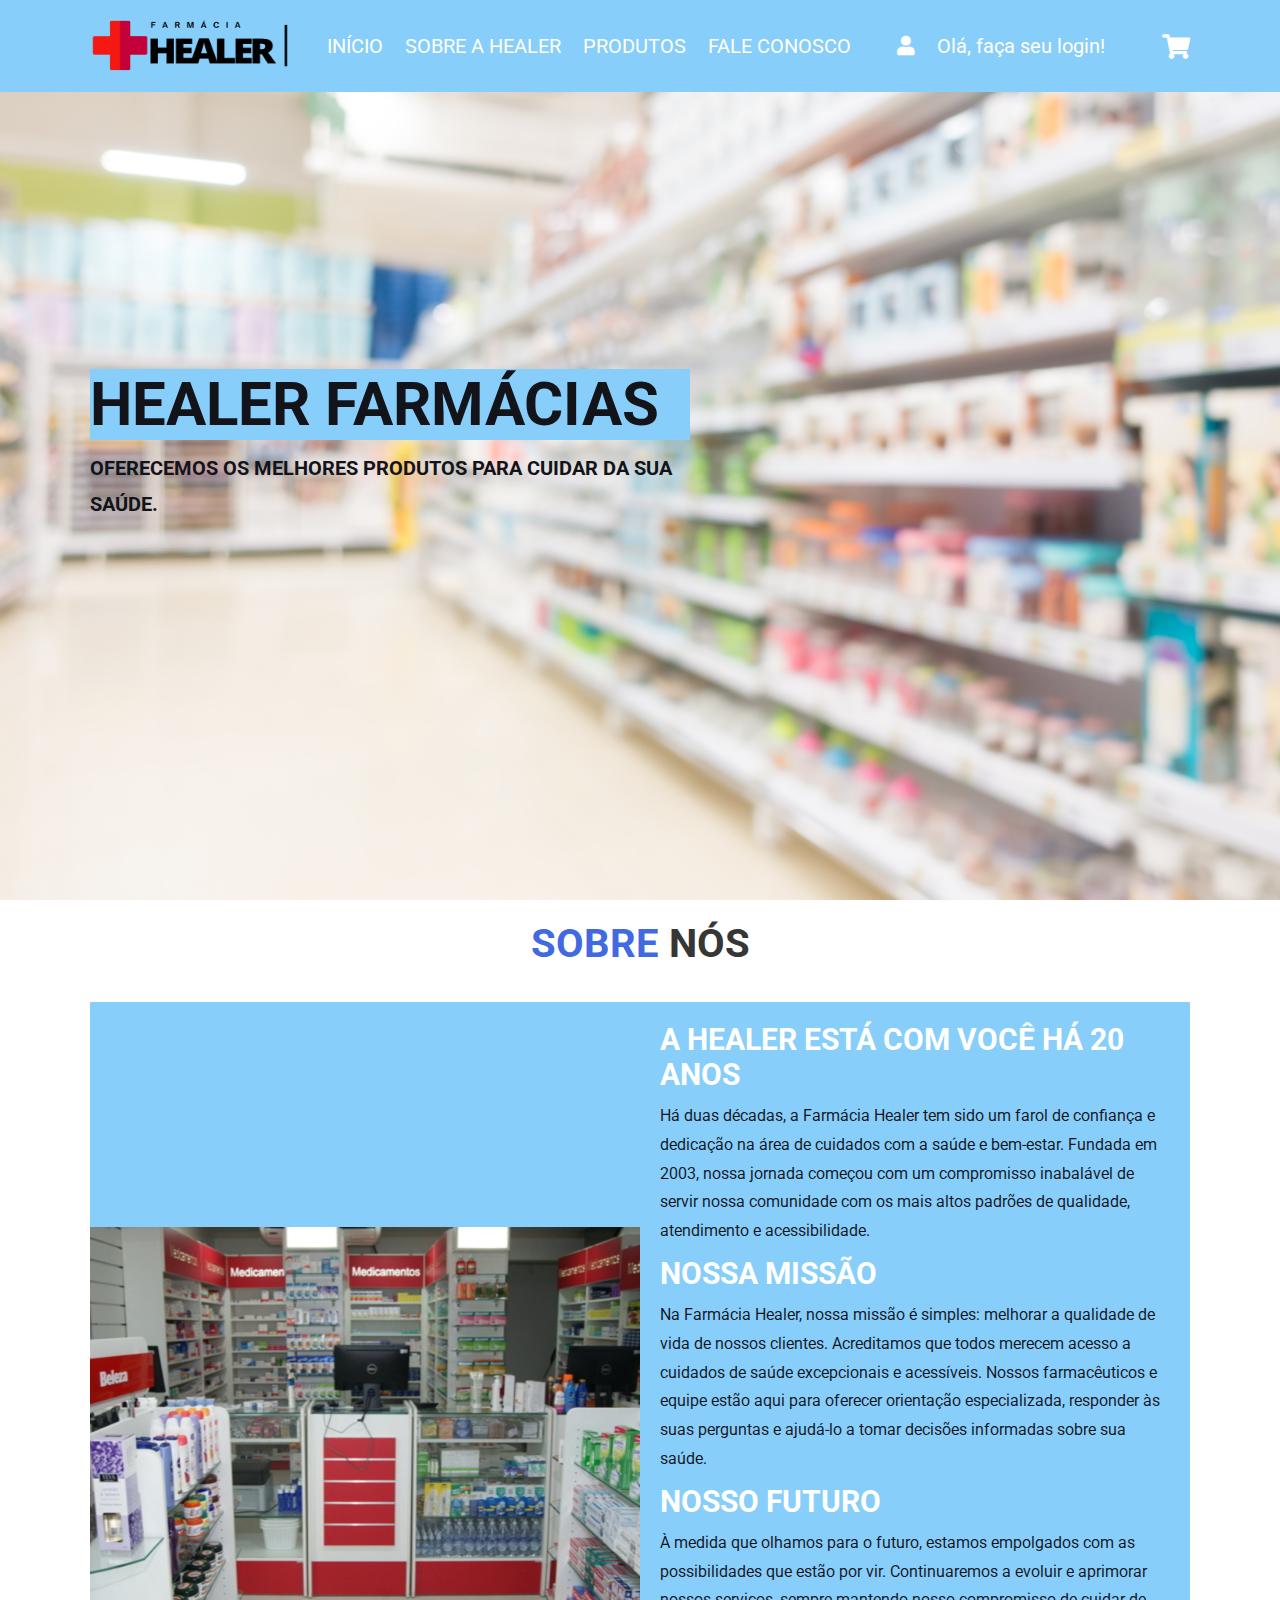
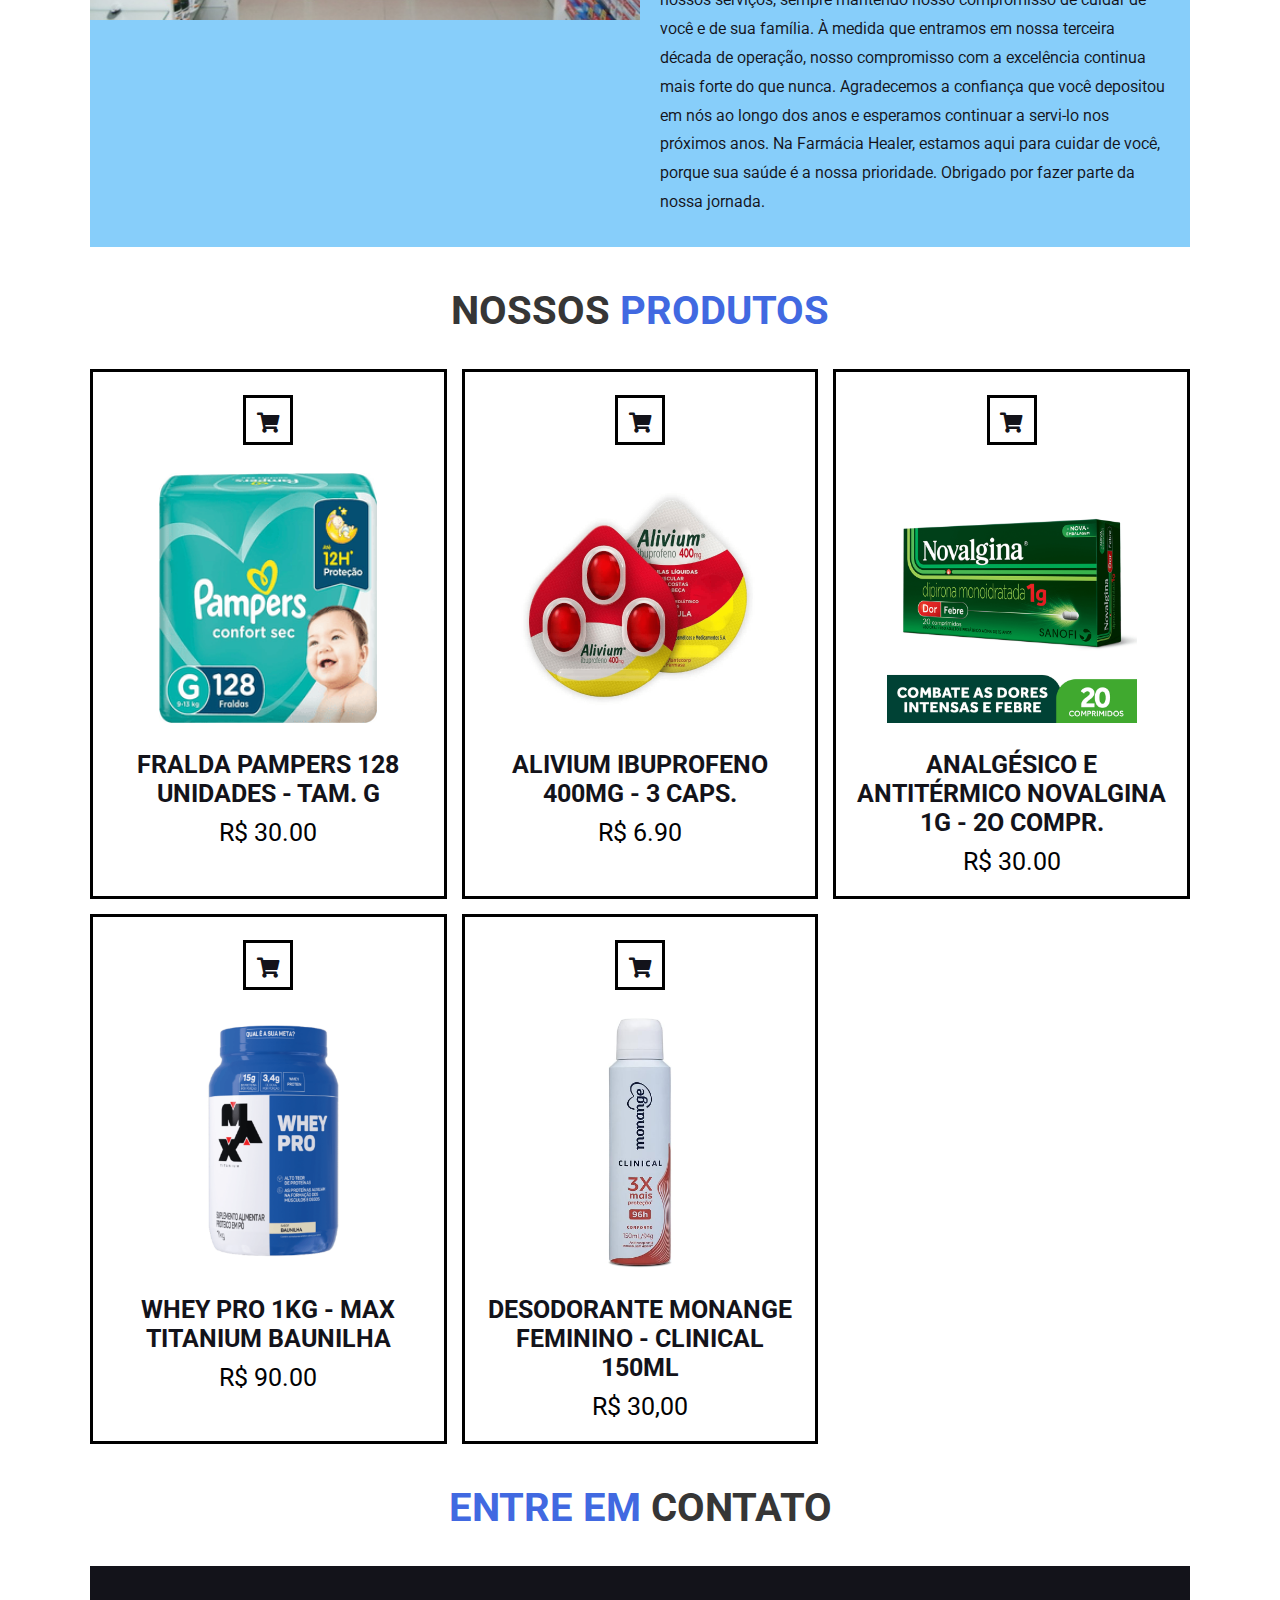
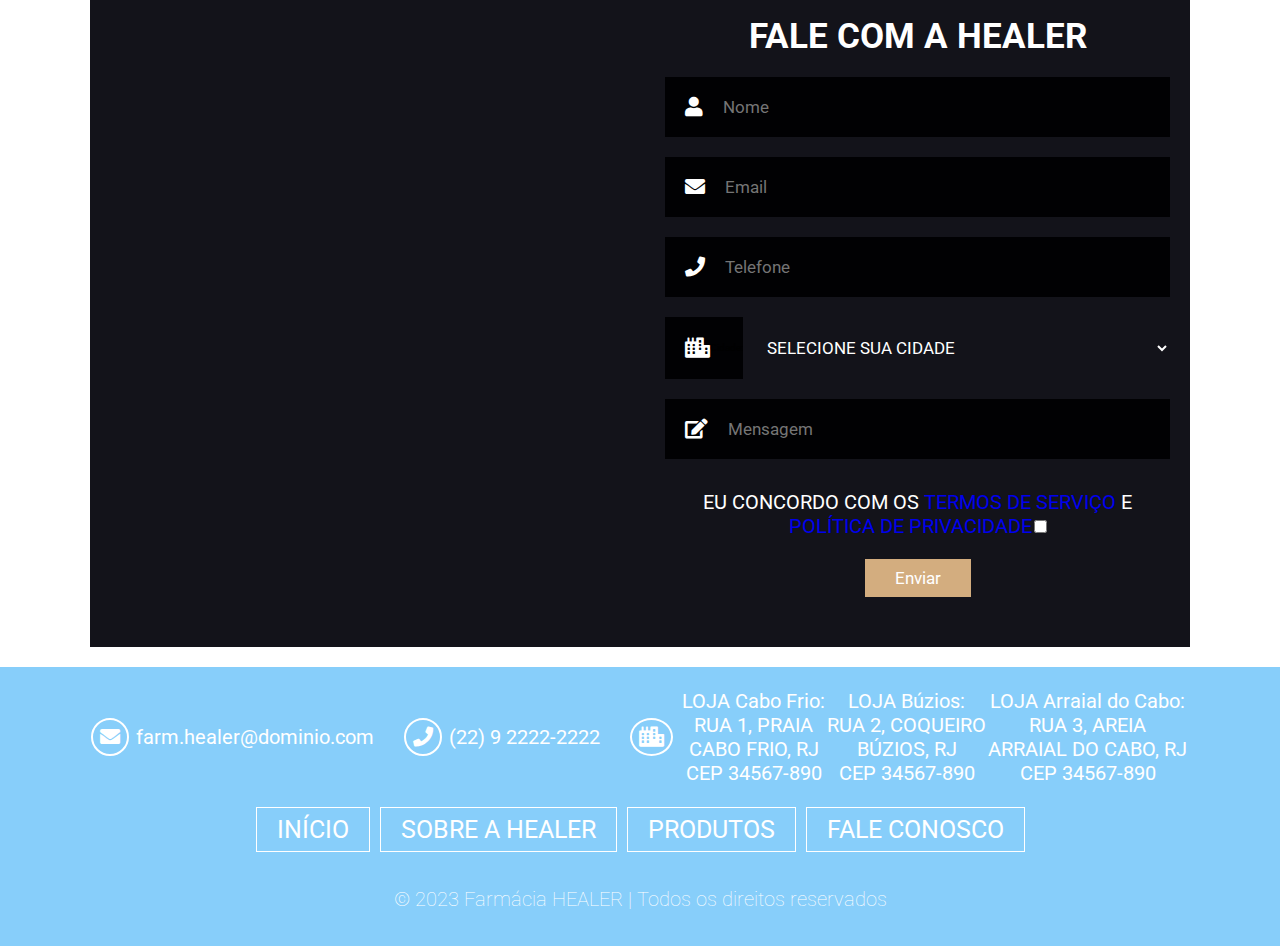
<file: index.html>
<!DOCTYPE html>
<html lang="pt-BR">
<head>
    <meta charset="UTF-8">
    <meta http-equiv="X-UA-Compatible" content="IE=edge">
    <meta name="viewport" content="width=device-width, initial-scale=1.0">
    <title>FARMÁCIA HEALER</title>
    <link rel="shortcut icon" href="images/loja.ico">
    <link rel="stylesheet" href="https://cdnjs.cloudflare.com/ajax/libs/font-awesome/5.15.4/css/all.min.css">
    <link rel="stylesheet" href="css/style.css">

</head>
<body>
<header class="header">

    <a href="#" class="logo">
        <img src="images/logo.png" alt="logo da empresa">
    </a>

    <nav class="navbar">
        <a href="#home">INÍCIO</a>
        <a href="#about">SOBRE A HEALER</a>
        <a href="#products">PRODUTOS</a>
        <a href="#contact">FALE CONOSCO</a>
    </nav>
    <div class="login">
        <div class="fas fa-user"></div>
        <a href="login.html" target="_blank">Olá, faça seu login!</a>
    </div>
    <div class="icons">
        <a href="carrinho.html" target="_blank">
        <div class="fas fa-shopping-cart" id="cart-btn"></div>
    </a>
    </div>


</header>

<section class="home" id="home">

    <div class="content">
        <h3>HEALER FARMÁCIAS</h3>
        <p>Oferecemos os melhores produtos para cuidar da sua saúde.</p>
    </div>

</section>

<section class="about" id="about">

    <h1 class="heading"> <span>Sobre</span> nós </h1>

    <div class="row">

        <div class="image">
            <img src="images/about-img.jpeg" alt="">
        </div>

        <div class="content">
            <h3>A healer está com você há 20 anos</h3>
            <p>Há duas décadas, a Farmácia Healer tem sido um farol de confiança e dedicação na área de cuidados com a saúde e bem-estar. Fundada em 2003, nossa jornada começou com um compromisso inabalável de servir nossa comunidade com os mais altos padrões de qualidade, atendimento e acessibilidade.</p>
            <h3>Nossa Missão</h3>
            <p>Na Farmácia Healer, nossa missão é simples: melhorar a qualidade de vida de nossos clientes. Acreditamos que todos merecem acesso a cuidados de saúde excepcionais e acessíveis. Nossos farmacêuticos e equipe estão aqui para oferecer orientação especializada, responder às suas perguntas e ajudá-lo a tomar decisões informadas sobre sua saúde.</p>
            <h3>Nosso Futuro</h3>
            <p>À medida que olhamos para o futuro, estamos empolgados com as possibilidades que estão por vir. Continuaremos a evoluir e aprimorar nossos serviços, sempre mantendo nosso compromisso de cuidar de você e de sua família. À medida que entramos em nossa terceira década de operação, nosso compromisso com a excelência continua mais forte do que nunca.
                
                Agradecemos a confiança que você depositou em nós ao longo dos anos e esperamos continuar a servi-lo nos próximos anos. Na Farmácia Healer, estamos aqui para cuidar de você, porque sua saúde é a nossa prioridade.
                
                Obrigado por fazer parte da nossa jornada.</p>
        </div>

    </div>

</section>

<section class="products" id="products">

    <h1 class="heading"> NOSSOS <span>PRODUTOS</span> </h1>

    <div class="box-container">

        <div class="box">
            <div class="icons">
                <a href="carrinho.html" class="fas fa-shopping-cart"></a>
            </div>
            <div class="image">
                <img src="images/fral.png" alt="">
            </div>
            <div class="content">
                <h3>FRALDA PAMPERS 128 UNIDADES - TAM. G</h3>
                <div class="price">R$ 30.00</div>
            </div>
        </div>

        <div class="box">
            <div class="icons">
                <a href="carrinho.html" class="fas fa-shopping-cart"></a>
            </div>
            <div class="image">
                <img src="images/ali.png" alt="">
            </div>
            <div class="content">
                <h3>ALIVIUM IBUPROFENO 400MG - 3 CAPS.</h3>
                <div class="price">R$ 6.90</div>
            </div>
        </div>

        <div class="box">
            <div class="icons">
                <a href="carrinho.html" class="fas fa-shopping-cart"></a>
            </div>
            <div class="image">
                <img src="images/nov.png" alt="">
            </div>
            <div class="content">
                <h3>ANALGÉSICO E ANTITÉRMICO NOVALGINA 1G - 2O COMPR.</h3>
                <div class="price">R$ 30.00</div>
            </div>
        </div>

        <div class="box">
            <div class="icons">
                <a href="carrinho.html" class="fas fa-shopping-cart"></a>
            </div>
            <div class="image">
                <img src="images/wh.png" alt="">
            </div>
            <div class="content">
                <h3>WHEY PRO 1KG - MAX TITANIUM BAUNILHA</h3>
                <div class="price">R$ 90.00</div>
            </div>
        </div>

        <div class="box">
            <div class="icons">
                <a href="carrinho.html" class="fas fa-shopping-cart"></a>
            </div>
            <div class="image">
                <img src="images/mon.jpg" alt="">
            </div>
            <div class="content">
                <h3>DESODORANTE MONANGE FEMININO - CLINICAL 150ML</h3>
                <div class="price">R$ 30,00</div>
            </div>
        </div>

    </div>

</section>

<section class="contact" id="contact">

    <h1 class="heading"> <span>Entre em </span> contato </h1>

    <div class="row">

        <iframe class="map" src="https://www.google.com/maps/embed?pb=!1m18!1m12!1m3!1d3675.5311655468854!2d-42.04315702536894!3d-22.893771237404707!2m3!1f0!2f0!3f0!3m2!1i1024!2i768!4f13.1!3m3!1m2!1s0x971adf1a475eef%3A0xa1250ca8e589f483!2sR.%20Prudente%20de%20Mor%C3%A3es%2C%20184%20-%20S%C3%A3o%20Crist%C3%B3v%C3%A3o%2C%20Cabo%20Frio%20-%20RJ%2C%2028909-290!5e0!3m2!1spt-BR!2sbr!4v1696879518679!5m2!1spt-BR!2sbr" allowfullscreen="" loading="lazy"></iframe>

        <form action="php/forms.php" method="post" target="_blank">
    <h3>Fale com a Healer</h3>
    <div class="inputBox">
        <span class="fas fa-user"></span>
        <input type="text" name="nome" placeholder="Nome" required>
    </div>
    <div class="inputBox">
        <span class="fas fa-envelope"></span>
        <input type="email" name="email" placeholder="Email" required>
    </div>
    <div class="inputBox">
        <span class="fas fa-phone"></span>
        <input type="number" name="telefone" placeholder="Telefone" required>
    </div>
    <div class="inputBox">
        <span class="fas fa-city"></span>
        <label for="cidade">Cidade:</label>
        <select id="cidade" name="cidade" required>
            <option value="">Selecione sua cidade</option>
            <option value="Cabo Frio">Cabo Frio</option>
            <option value="Arraial do Cabo">Arraial do Cabo</option>
            <option value="Búzios">Búzios</option>
        </select>
    </div>
    <div class="inputBox">
        <span class="fas fa-edit"></span>
        <input type="text" name="mensagem" placeholder="Mensagem" required>
    </div>
    <div><br>
        <label class="checkbox-politicatermos">Eu concordo com os <a href="docs/terpri.pdf" target="_blank">Termos de Serviço</a> e <a href="docs/terpri.pdf" target="_blank">Política de Privacidade</a></label>
        <input type="checkbox" id="checkbox-politicatermos" name="aceite" required>
    </div><br>

    <input type="submit" value="Enviar" class="btn">
</form>

    </div>

</section>

<footer class="footer">

    <div class="contact-info">
        <a href="mailto:seuemail@example.com" class="contact-link">
            <i class="fas fa-envelope"></i>
            <span>farm.healer@dominio.com</span>
        </a>
        <a href="tel:+123456789" class="contact-link">
            <i class="fas fa-phone"></i>
            <span>(22) 9 2222-2222</span>
        </a>
        <div class="address">
            <i class="fas fa-city"></i>
            <table>
                <tr>
                    <td>
                        <p>LOJA Cabo Frio:</p>
                        <p>RUA 1, PRAIA</p>
                        <p>CABO FRIO, RJ</p>
                        <p>CEP 34567-890</p>
                    </td>
                    <td>
                        <p>LOJA Búzios:</p>
                        <p>RUA 2, COQUEIRO</p>
                        <p>BÚZIOS, RJ</p>
                        <p>CEP 34567-890</p>
                    </td>
                    <td>
                        <p>LOJA Arraial do Cabo:</p>
                        <p>RUA 3, AREIA</p>
                        <p>ARRAIAL DO CABO, RJ</p> 
                        <p>CEP 34567-890</p>
                    </td>
                </tr>
            </table>
        </div>
    </div>

    <div class="footer-links">
        <a href="#home">INÍCIO</a>
        <a href="#about">SOBRE A HEALER</a>
        <a href="#products">PRODUTOS</a>
        <a href="#contact">FALE CONOSCO</a>
    </div>

    <div class="copyright">&copy; 2023 Farmácia HEALER | Todos os direitos reservados</div>

</footer>
</body>
</html>
</file>
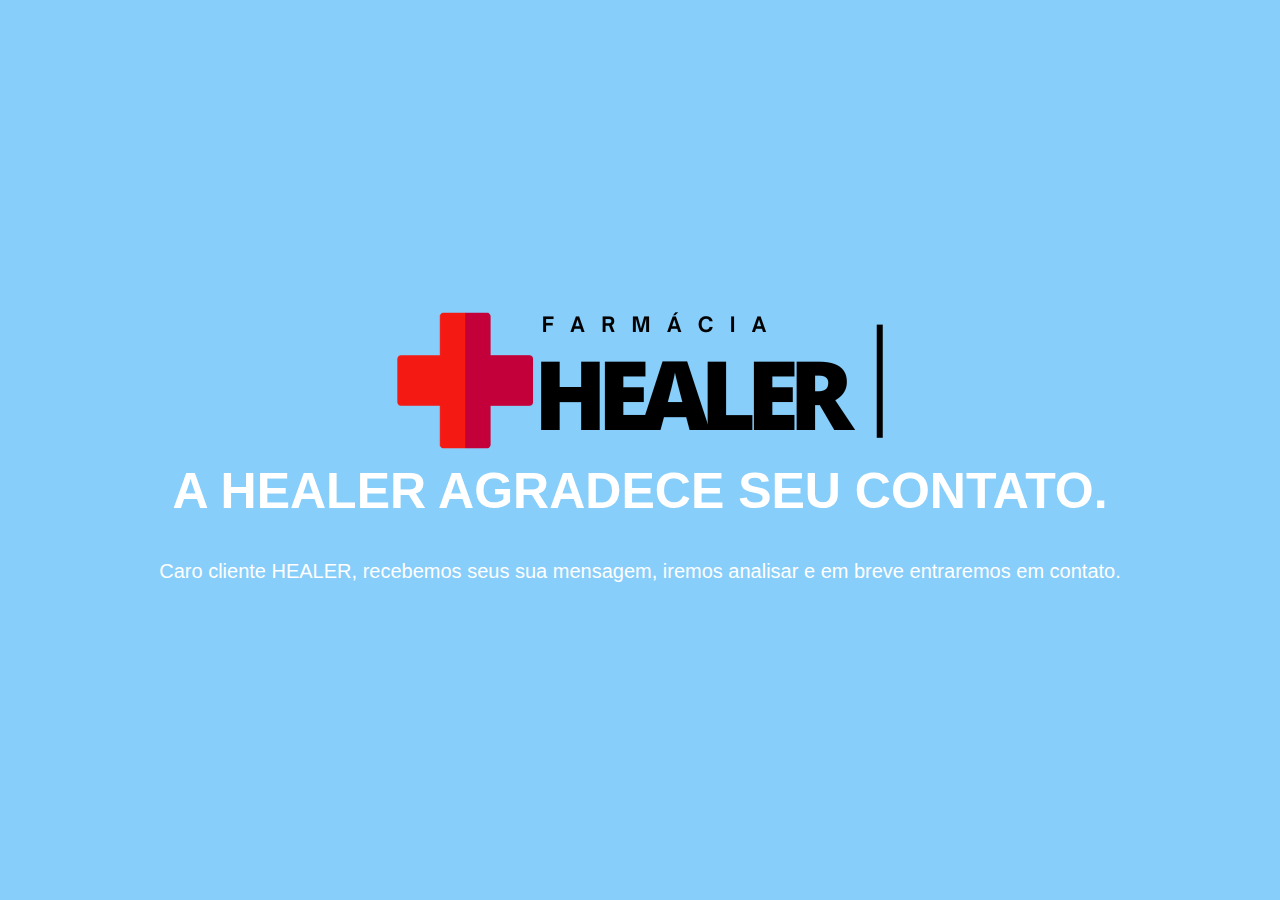
<file: agradecimento.html>
<!DOCTYPE html>
<html lang="pt-BR">
<head>
    <meta charset="UTF-8">
    <meta name="viewport" content="width=device-width, initial-scale=1.0">
    <title>Agradecemos seu contato</title>
    <link rel="shortcut icon" href="/images/loja.ico">
    <link rel="stylesheet" href="/css/agradecimento.css">
</head>
<body>
    <img src="/images/logo.png" alt="logo" style="vertical-align: middle;"><h1> A HEALER AGRADECE SEU CONTATO.</h1>
    <p>Caro cliente HEALER, recebemos seus sua mensagem, iremos analisar e em breve entraremos em contato.</p>
</body>
</html>
</file>
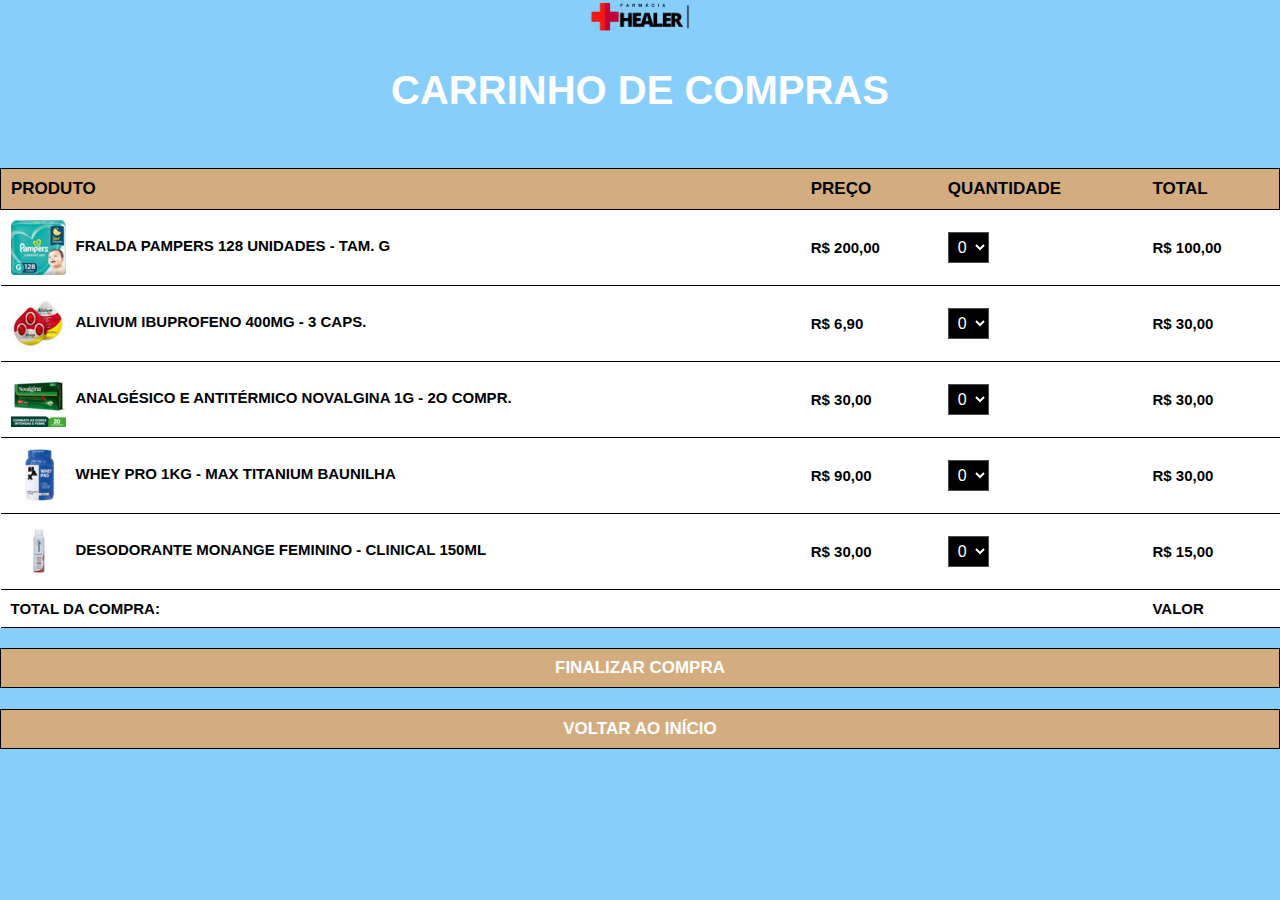
<file: carrinho.html>
<!DOCTYPE html>
<html lang="pt-BR">
<head>
    <meta charset="UTF-8">
    <meta name="viewport" content="width=device-width, initial-scale=1.0">
    <title>Carrinho de Compras</title>
    <link rel="shortcut icon" href="images/loja.ico">
    <link rel="stylesheet" href="css/carrinho.css">
</head>
<body>
    <div class="logo">
        <img src="images/logo.png" alt="Logo">
        <h1>Carrinho de Compras</h1>
    </div>

    <table>
        <thead>
            <tr class="menu">
                <th>Produto</th>
                <th>Preço</th>
                <th>Quantidade</th>
                <th>Total</th>
            </tr>
        </thead>
        <tbody>
            <tr>
                <td><img src="images/fral-cart.png" alt="Produto 1">FRALDA PAMPERS 128 UNIDADES - TAM. G</td>
                <td>R$ 200,00</td>
                <td>
                    <select name="quantidade_produto1">
                        <option value="0">0</option>
                        <option value="1">1</option>
                        <option value="2">2</option>
                        <option value="3">3</option>
                        <option value="4">4</option>
                        <option value="5">5</option>
                    </select>
                </td>
                <td>R$ 100,00</td>
            </tr>
            <tr>
                <td><img src="images/ali-cart.png" alt="Produto 2">ALIVIUM IBUPROFENO 400MG - 3 CAPS.</td>
                <td>R$ 6,90</td>
                <td>
                    <select name="quantidade_produto2">
                        <option value="0">0</option>
                        <option value="1">1</option>
                        <option value="2">2</option>
                        <option value="3">3</option>
                        <option value="4">4</option>
                        <option value="5">5</option>
                    </select>
                </td>
                <td>R$ 30,00</td>
            </tr>
            <tr>
                <td><img src="images/nov-cart.png" alt="Produto 3">ANALGÉSICO E ANTITÉRMICO NOVALGINA 1G - 2O COMPR.</td>
                <td>R$ 30,00</td>
                <td>
                    <select name="quantidade_produto3">
                        <option value="0">0</option>
                        <option value="1">1</option>
                        <option value="2">2</option>
                        <option value="3">3</option>
                        <option value="4">4</option>
                        <option value="5">5</option>
                    </select>
                </td>
                <td>R$ 30,00</td>
            </tr>
            <tr>
                <td><img src="images/wh-cart.png" alt="Produto 4">WHEY PRO 1KG - MAX TITANIUM BAUNILHA</td>
                <td>R$ 90,00</td>
                <td>
                    <select name="quantidade_produto4">
                        <option value="0">0</option>
                        <option value="1">1</option>
                        <option value="2">2</option>
                        <option value="3">3</option>
                        <option value="4">4</option>
                        <option value="5">5</option>
                    </select>
                </td>
                <td>R$ 30,00</td>
            </tr>
            <tr>
                <td><img src="images/mon-cart.png" alt="Produto 5">DESODORANTE MONANGE FEMININO - CLINICAL 150ML</td>
                <td>R$ 30,00</td>
                <td>
                    <select name="quantidade_produto5">
                        <option value="0">0</option>
                        <option value="1">1</option>
                        <option value="2">2</option>
                        <option value="3">3</option>
                        <option value="4">4</option>
                        <option value="5">5</option>
                    </select>
                </td>
                <td>R$ 15,00</td>
            </tr>
        </tbody>
        <tfoot>
            <tr>
                <td colspan="3">TOTAL DA COMPRA:</td>
                <td>VALOR</td>
            </tr>
        </tfoot>
    </table>

    <a href="checkout.html">Finalizar Compra</a><br>
    <a href="index.html">Voltar ao Início</a>

</body>
</html>
</file>
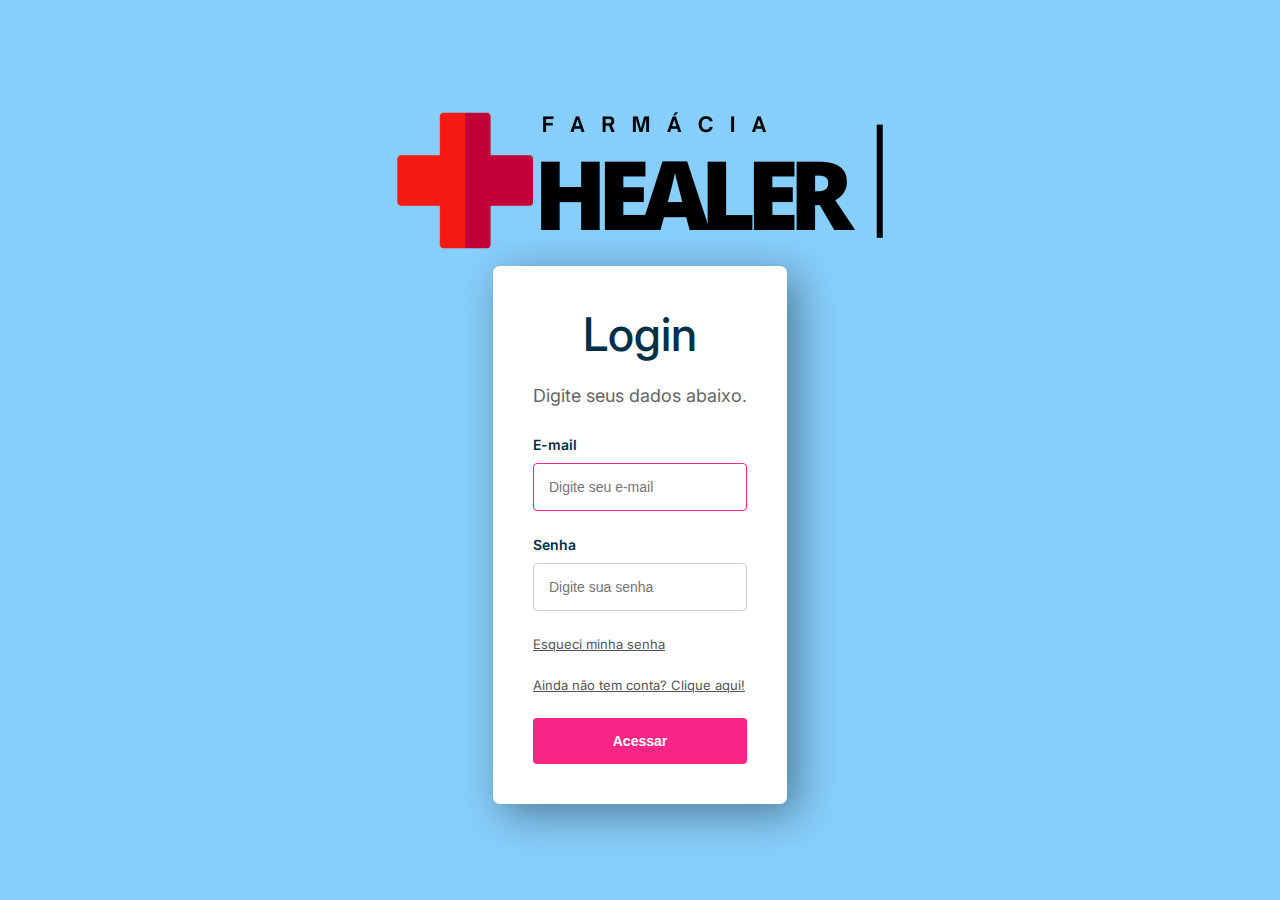
<file: login.html>
<!DOCTYPE html>
<html lang="pt-BR">
<head>
    <meta charset="UTF-8">
    <meta http-equiv="X-UA-Compatible" content="IE=edge">
    <meta name="viewport" content="width=device-width, initial-scale=1.0">
    <title>Login</title>
    <link rel="shortcut icon" href="images/loja.ico">
    <link rel="stylesheet" href="css/login.css">
</head>
<body>
    <div class="page">
        <div class="logo">
            <img src="images/logo.png" alt="Logo da sua empresa">
        </div>
        <form method="POST" class="formLogin" >
            <h1>Login</h1>
            <p>Digite seus dados abaixo.</p>
            <label for="email">E-mail</label>
            <input type="email" id="email" name="email" placeholder="Digite seu e-mail" autofocus="true" required>
            <label for="password">Senha</label>
            <input type="password" id="senha"  name="senha" placeholder="Digite sua senha" required>



            <a href="/">Esqueci minha senha</a>
            
            
            
            <a href="registro.html">Ainda não tem conta? Clique aqui!</a>
            <input type="submit" value="Acessar" class="btn" />
        </form>
    </div>
    <script src="js/js-proc.js"></script>
</body>
</html>
</file>
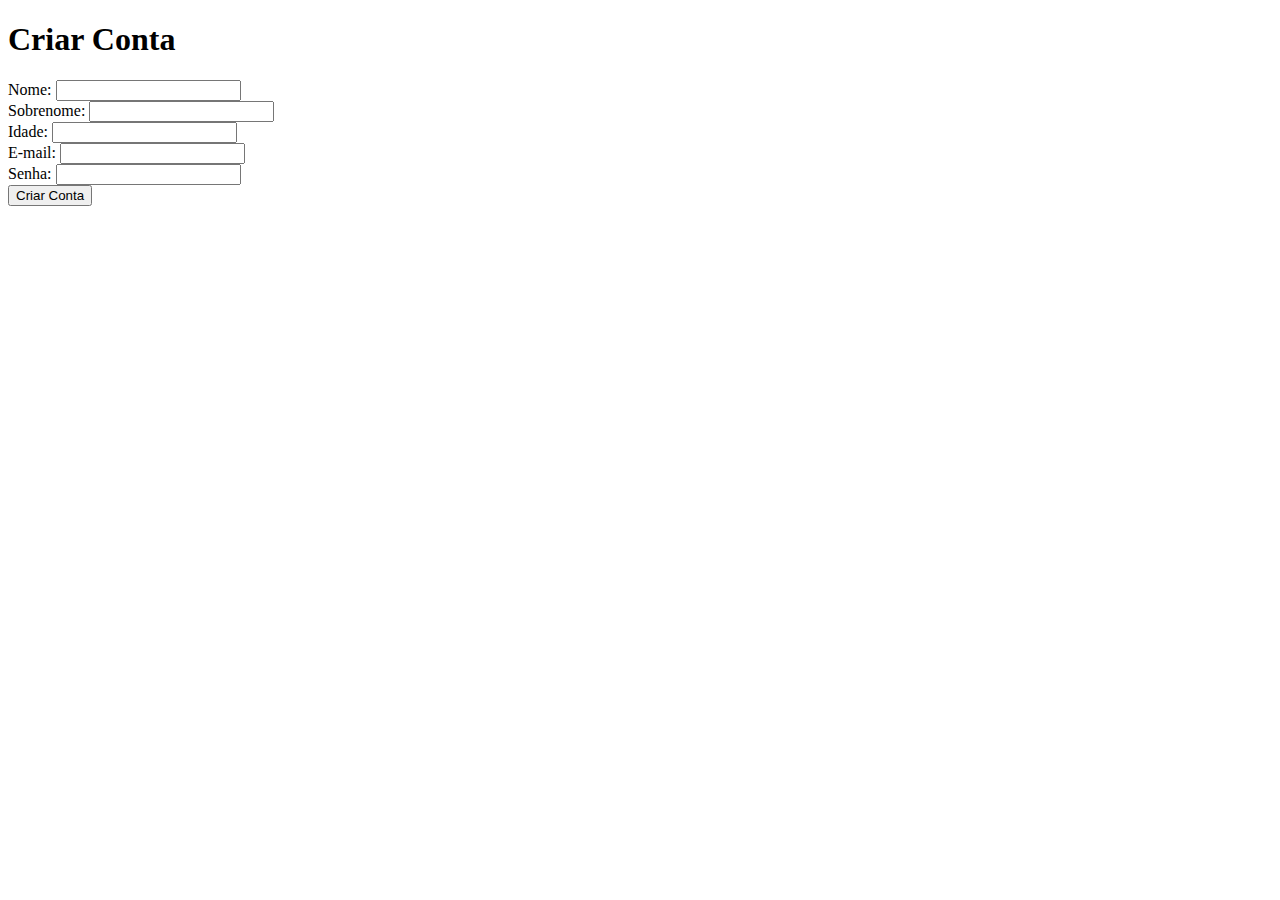
<file: registro.html>
<!DOCTYPE html>
<html lang="pt-BR">
    <head>
        <meta charset="UTF-8">
        <meta http-equiv="X-UA-Compatible" content="IE=edge">
        <meta name="viewport" content="width=device-width, initial-scale=1.0">
        <title>Criar Login</title>
        <link rel="shortcut icon" href="images/loja.ico">
        <link rel="stylesheet" href="https://cdnjs.cloudflare.com/ajax/libs/font-awesome/5.15.4/css/all.min.css">
        <link rel="stylesheet" href="">
    </head>
<body>
    <h1>Criar Conta</h1>
    <form action="php/proc-registro.php" method="post">
        <div class="form-group">
            <label for="nome">Nome:</label>
            <input type="text" id="nome" name="nome" required>
        </div>
        <div class="form-group">
            <label for="sobrenome">Sobrenome:</label>
            <input type="text" id="sobrenome" name="sobrenome" required>
        </div>
        <div class="form-group">
            <label for="idade">Idade:</label>
            <input type="text" id="idade" name="idade" required>
        </div>
        <div class="form-group">
            <label for="email">E-mail:</label>
            <input type="email" id="email" name="email" required>
        </div>
        <div class="form-group">
            <label for="senha">Senha:</label>
            <input type="password" id="senha" name="senha" required>
        </div>
        <button type="submit">Criar Conta</button>
    </form>
</body>
</html>
</file>
<file: css/style.css>
@import url('https://fonts.googleapis.com/css2?family=Roboto:wght@100;300;400;500;700&display=swap');

:root{
    --main-color:#d3ad7f;
    --black:#13131a;
    --blue:#87CEFA;
    --bg:#010103;
    --wh:#F0F8FF
    --border:1rem solid rgba(255,255,255,.3);
    --border2:0.3rem solid rgba(0, 0, 0, 1);
    --border3:0.1rem solid rgba(255,255,255,1);
}

/*ESTRUTURA*/

*{
    font-family: 'Roboto', sans-serif;
    margin:0; padding:0;
    box-sizing: border-box;
    outline: none; border:none;
    text-decoration: none;
    transition: .2s linear;
}

html{
    font-size: 62.5%;
    overflow-x: hidden;
    scroll-padding-top: 9rem;
    scroll-behavior: smooth;
}

html::-webkit-scrollbar{
    width: .8rem;
}

html::-webkit-scrollbar-track{
    background: transparent;
}

html::-webkit-scrollbar-thumb{
    background: #fff;
    border-radius: 5rem;
}


body{
    background: var(--wh);
}

section{
    padding:2rem 7%;
}


/*HEADING*/

.heading{
    text-align: center;
    color:#363636;
    text-transform: uppercase;
    padding-bottom: 3.5rem;
    font-size: 4rem;
}

.heading span{
    color:#4169E1;
    text-transform: uppercase;
}

.btn{
    margin-top: 1rem;
    display: inline-block;
    padding:.9rem 3rem;
    font-size: 1.7rem;
    color:#fff;
    background: var(--main-color);
    cursor: pointer;
}

.btn:hover{
    letter-spacing: .2rem;
}

/*CABECALHO*/

.header{
    background: var(--blue);
    display: flex;
    align-items: center;
    justify-content: space-between;
    padding:1.5rem 7%;
    border-bottom: var(--border);
    position: fixed;
    top:0; left: 0; right: 0;
    z-index: 1000;
}

.header .logo img{
    height: 6rem;
    width: 20rem;
}

.header .navbar a{
    margin:0 1rem;
    font-size: 2rem;
    color:#fff;
}

.header .navbar a:hover{
    color:var(--main-color);
    border-bottom: .1rem solid var(--main-color);
    padding-bottom: .5rem;
}

.header .login div{
    margin:0 1rem;
    font-size: 2rem;
    color:#fff;
}

.header .login a{
    margin:0 1rem;
    font-size: 2rem;
    color:#fff;
}

.header .login a:hover{
    color:#010103;
    border-bottom: .1rem solid var(--main-color);
    padding-bottom: .5rem;
}

.header .icons div{
    color:#fff;
    cursor: pointer;
    font-size: 2.5rem;
    margin-left: 2rem;
}

.header .icons div:hover{
    color:var(--main-color);
}

.header .search-form{
    position: absolute;
    top:115%; right: 7%;
    background: #fff;
    width: 50rem;
    height: 5rem;
    display: flex;
    align-items: center;
    transform: scaleY(0);
    transform-origin: top;
}

.header .search-form.active{
    transform: scaleY(1);
}

.header .search-form input{
    height: 100%;
    width: 100%;
    font-size: 1.6rem;
    color:var(--black);
    padding:1rem;
    text-transform: none;
}

.header .search-form label{
    cursor: pointer;
    font-size: 2.2rem;
    margin-right: 1.5rem;
    color:var(--black);
}

.header .search-form label:hover{
    color:var(--main-color);
}

.header .cart-items-container{
    position: absolute;
    top:100%; right: -100%;
    height: calc(100vh - 9.5rem);
    width: 35rem;
    background: #fff;
    padding:0 1.5rem;
}

.header .cart-items-container.active{
    right: 0;
}

.header .cart-items-container .cart-item{
    position: relative;
    margin:2rem 0;
    display: flex;
    align-items: center;
    gap:1.5rem;
}

.header .cart-items-container .cart-item .fa-times{
    position: absolute;
    top:1rem; right: 1rem;
    font-size: 2rem;
    cursor: pointer;
    color: var(--black);
}

.header .cart-items-container .cart-item .fa-times:hover{
    color:var(--main-color);
}

.header .cart-items-container .cart-item img{
    height: 7rem;
}

.header .cart-items-container .cart-item .content h3{
    font-size: 2rem;
    color:var(--black);
    padding-bottom: .5rem;
}

.header .cart-items-container .cart-item .content .price{
    font-size: 1.5rem;
    color:var(--main-color);
}

.header .cart-items-container .btn{
    width: 100%;
    text-align: center;
}


/*PRIMEIRO SECTION*/
.home{
    min-height: 100vh;
    display: flex;
    align-items: center;
    background:url(../images/abstrato-borrao-shopping.jpg) no-repeat;
    background-size: cover;
    background-position: center;
}

.home .content{
    max-width: 60rem;
}

.home .content h3{
    font-size: 6rem;
    text-transform: uppercase;
    color:var(--black);
    background-color: var(--blue);
}

.home .content p{
    font-size: 2rem;
    font-weight: bold;
    line-height: 1.8;
    text-transform: uppercase;
    padding:1rem 0;
    color:var(--black);
}


/*SEGUNDO SECTION*/
.about .row{
    display: flex;
    align-items: center;
    background:var(--blue);
    flex-wrap: wrap;
}

.about .row .image{
    flex:1 1 45rem;
}

.about .row .image img{
    width: 100%;
}
.about .row .content{
    flex:1 1 45rem;
    padding:2rem;
}

.about .row .content h3{
    font-size: 3rem;
    text-transform: uppercase;
    color:#fff;
}

.about .row .content p{
    font-size: 1.6rem;
    color:var(--black);
    font-weight: 380;
    padding:1rem 0;
    line-height: 1.8;
}

/*Produtos*/
.products .box-container{
    display: grid;
    grid-template-columns: repeat(auto-fit, minmax(30rem, 1fr));
    gap:1.5rem;
}

.products .box-container .box{
    text-align: center;
    border: var(--border2);
    padding: 2rem;
}

.products .box-container .box .icons a{
    height: 5rem;
    width: 5rem;
    line-height: 5rem;
    font-size: 2rem;
    border:var(--border2);
    color:var(--black);
    margin:.3rem;
}

.products .box-container .box .icons a:hover{
    background:var(--main-color);
}

.products .box-container .box .image{
    padding: 2.5rem 0;
}

.products .box-container .box .image img{
    height: 25rem;
}

.products .box-container .box .content h3{
    color:var(--black);
    font-size: 2.5rem;
}

.products .box-container .box .content .price{
    color:var(--bg);
    font-size: 2.5rem;
    margin-top: 10px;
}

.products .box-container .box .content .price span{
    text-decoration: line-through;
    font-weight: lighter;
    font-size: 1.5rem;
}

/*Contato*/
.contact .row{
    display: flex;
    background:var(--black);
    flex-wrap: wrap;
    gap:1rem;
}

.contact .row .map{
    flex:1 1 45rem;
    width: 100%;
    object-fit: cover;
}

.contact .row form{
    flex:1 1 45rem;
    padding:5rem 2rem;
    text-align: center;
}

.contact .row form h3{
    text-transform: uppercase;
    font-size: 3.5rem;
    color:#fff;
}

.contact .row form .inputBox{
    display: flex;
    align-items: center;
    margin-top: 2rem;
    margin-bottom: 2rem;
    background:var(--bg);
    border:var(--border);
}

.contact .row form .inputBox span{
    color:#fff;
    font-size: 2rem;
    padding-left: 2rem;
}

.contact .row form .inputBox input{
    width: 100%;
    padding:2rem;
    font-size: 1.7rem;
    color:#fff;
    text-transform: none;
    background:none;
}

.contact .row form .inputBox select{
    width: 100%;
    padding:2rem;
    font-size: 1.7rem;
    color:#fff;
    text-transform: uppercase;
    background:var(--black);
}

.contact .row form .checkbox-politicatermos{
    text-transform: uppercase;
    font-size: 2.0rem;
    color:#fff;
}


/*rodape*/
.footer {
    background: var(--blue);
    text-align: center;
    padding: 2rem 0;
}

.contact-info {
    display: flex;
    justify-content: center;
    flex-wrap: wrap;
    gap: 1rem;
    color: #fff;
}

.contact-link {
    display: flex;
    align-items: center;
    font-size: 2rem;
    color: #fff;
    text-decoration: none;
    margin-right: 2rem;
}

.contact-link i {
    font-size: 2rem;
    margin-right: 0.7rem;
    border: 2px solid #fff; 
    border-radius: 50%; 
    padding: 0.7rem;
}

.address {
    display: flex;
    align-items: center;
    font-size: 2rem;   
}

.address i {
    border: 2px solid #fff; 
    border-radius: 70%; 
    padding: 0.7rem;
    margin-right: 0.7rem;
    
}
.footer-links {
    display: flex;
    justify-content: center;
    flex-wrap: wrap;
    padding: 2rem 0;
    gap: 1rem;
}

.footer-links a {
    padding: 0.7rem 2rem;
    color: #fff;
    border: var(--border3);
    font-size: 2.5rem;
    text-decoration: none;
}

.footer-links a:hover {
    background: var(--main-color);
}

.copyright {
    font-size: 2rem;
    color: #fff;
    font-weight: lighter;
    padding: 1.5rem;
}

.copyright span {
    color: var(--main-color);
}
</file>
<file: css/agradecimento.css>
:root{
    --black:#13131a;
    --blue:#87CEFA;
    --bg:#010103;
}

*{
    font-family: 'Roboto', sans-serif;
    margin:0; padding:0;
    box-sizing: border-box;
    outline: none; border:none;
    text-decoration: none;
    transition: .2s linear;
}

html{
    font-size: 62.5%;
    overflow-x: hidden;
    scroll-padding-top: 9rem;
}

/* agradecimento.css */
body {
    font-family: 'Roboto', sans-serif;
    background: var(--blue);
    margin: 0;
    padding: 0;
    color: #fff;
    display: flex;
    flex-direction: column;
    justify-content: center;
    align-items: center;
    height: 100vh;
}

h1 {
    text-transform: uppercase;
    font-size: 5rem;
    color: #fff;
    text-align: center;
    margin-bottom: 2rem;
}

p {
    font-size: 2rem;
    text-align: center;
    padding: 2rem;
}
</file>
<file: css/carrinho.css>
:root{
    --main-color:#d3ad7f;
    --black:#13131a;
    --blue:#87CEFA;
    --bg:#010103;
    --border:.1rem solid rgba(255,255,255,.3);
    --border2:.1rem solid rgba(0,0,0,1);
}

*{
    font-family: 'Roboto', sans-serif;
    margin:0; padding:0;
    box-sizing: border-box;
    outline: none; border:none;
    text-decoration: none;
    transition: .2s linear;
}

html{
    font-size: 62.5%;
    overflow-x: hidden;
    scroll-padding-top: 9rem;
    scroll-behavior: smooth;
}


/*carrinhodecompras*/


body {
    font-family: 'Roboto', sans-serif;
    background: var(--blue);
    margin: 0;
    padding: 0;
}

body .logo {
    display: flex;
    align-items: center;
    justify-content: center;
    text-align: center;
    flex-direction: column;
    margin-bottom: 1rem;
    
}

.logo img {
    max-width: 100px;
}


h1 {
    text-align: center;
    color: #fff;
    text-transform: uppercase;
    padding: 3.5rem 0;
    font-size: 4rem;
}

table {
    width: 100%;
    border-collapse: collapse;
    margin: 2rem auto;
    background: #fff;
}

table th, table td {
    padding: 1rem;
    text-align: left;
    color: var(--bg);
    border-bottom: var(--border2);
    font-size: 1.5rem;
    font-weight: bold;
}

table th {
    text-transform: uppercase;
    font-size: 1.7rem;
    background: var(--main-color);
}

table .menu {
border: var(--border2);
}

table tr:nth-child(even) {
    background: #fff;
}


table td {
    vertical-align: middle;
}

table td img {
    max-width: 100px;
    vertical-align: middle;
    margin-right: 1rem;
}

select {
    background: var(--bg);
    color: #fff;
    border: var(--border);
    padding: 0.5rem;
    font-size: 1.6rem;
}

a {
    display: block;
    text-align: center;
    font-size: 1.7rem;
    text-transform: uppercase;
    background: var(--main-color);
    color: #fff;
    padding: 0.9rem 3rem;
    margin-top: 1rem;
    text-decoration: none;
    transition: 0.2s linear;
    border: var(--border2);
    font-weight: bold;
}

a:hover {
    letter-spacing: 0.2rem;
}
</file>
<file: css/login.css>
@import url('https://fonts.googleapis.com/css2?family=Inter:wght@100;200;300;400;500;600;700;800;900&display=swap');

body {
    font-family: 'Inter', sans-serif;
    margin: 0;
    padding: 0;
    color: #023047
}

.page {
    display: flex;
    flex-direction: column;
    align-items: center;
    align-content: center;
    justify-content: center;
    width: 100%;
    height: 100vh;
    background-color: #87CEFA;
}

.formLogin {
    display: flex;
    flex-direction: column;
    background-color: #fff;
    border-radius: 7px;
    padding: 40px;
    box-shadow: 10px 10px 40px rgba(0, 0, 0, 0.4);
    gap: 5px
}

.areaLogin img {
    width: 420px;
}

.formLogin h1 {
    display: flex;
    justify-content: center;
    padding: 0;
    margin: 0;
    font-weight: 500;
    font-size: 2.9em;
}

.formLogin p {
    display: flex;
    justify-content: center;
    font-size: 18px;
    color: #666;
    margin-bottom: 25px;
}

.formLogin input {
    padding: 15px;
    font-size: 14px;
    border: 1px solid #ccc;
    margin-bottom: 20px;
    margin-top: 5px;
    border-radius: 4px;
    transition: all linear 160ms;
    outline: none;
}


.formLogin input:focus {
    border: 1px solid #f72585;
}

.formLogin label {
    font-size: 14px;
    font-weight: 600;
}

.formLogin a {
    display: inline-block;
    margin-bottom: 20px;
    font-size: 13px;
    color: #555;
    transition: all linear 160ms;
}

.formLogin a:hover {
    color: #f72585;
}

.btn {
    background-color: #f72585;
    color: #fff;
    font-size: 14px;
    font-weight: 600;
    border: none !important;
    transition: all linear 160ms;
    cursor: pointer;
    margin: 0 !important;

}

.btn:hover {
    transform: scale(1.05);
    background-color: #ff0676;

}
</file>
